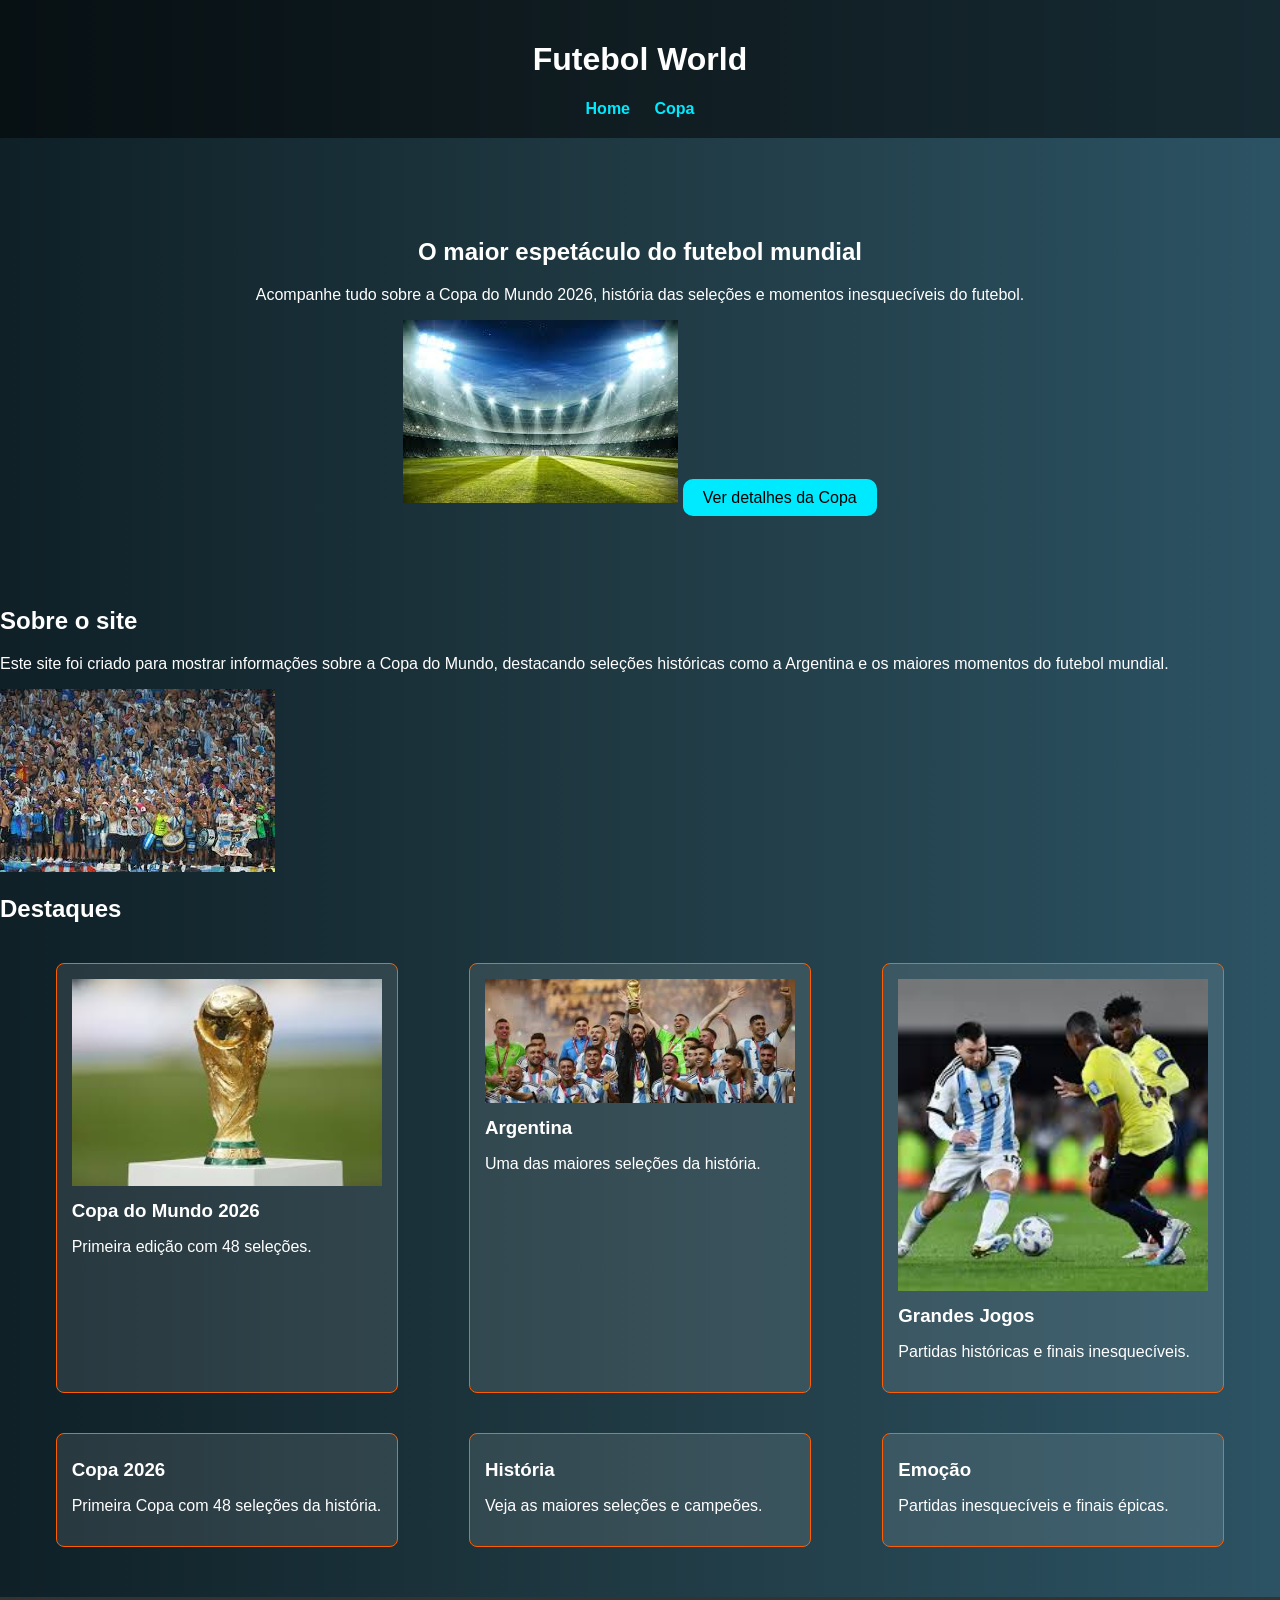
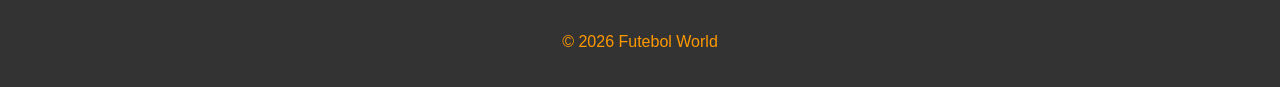
<file: webnacopa/index.html.html>
<!DOCTYPE html>
<html lang="pt-br">
<head>
<meta charset="UTF-8">
<title>Futebol World</title>
<link rel="stylesheet" href="style/style.css">
</head>
<body>

<header>
    <h1>Futebol World</h1>
    <nav>
        
        <a href="index.html">Home</a>
        <a href="copa.html">Copa</a>

    </nav>
</header>

<section class="hero">
    <h2>O maior espetáculo do futebol mundial</h2>
    <p>
        Acompanhe tudo sobre a Copa do Mundo 2026, história das seleções
        e momentos inesquecíveis do futebol.
    </p>

    <img src="img/bannerestadio.jpg" class="img">

    <a href="copa.html" class="btn">Ver detalhes da Copa</a>
</section>

<section class="sobre">
    <h2>Sobre o site</h2>
    <p>
        Este site foi criado para mostrar informações sobre a Copa do Mundo,
        destacando seleções históricas como a Argentina e os maiores momentos
        do futebol mundial.
    </p>

    <img src="img/torcida.jpg" class="img">
</section>

<section class="destaques">
    <h2> Destaques</h2>

    <div class="cards">

        <div class="card">
            <img src="img/taca.jpg" class="img-card">
            <h3>Copa do Mundo 2026</h3>
            <p>Primeira edição com 48 seleções.</p>
        </div>

        <div class="card">
            <img src="img/campea.jpg" class="img-card">
            <h3>Argentina</h3>
            <p>Uma das maiores seleções da história.</p>
        </div>

        <div class="card">
            <img src="img/jogo.jpg" class="img-card">
            <h3>Grandes Jogos</h3>
            <p>Partidas históricas e finais inesquecíveis.</p>
        </div>

    </div>
</section>

<section class="cards">
    <div class="card">
        <h3>Copa 2026</h3>
        <p>Primeira Copa com 48 seleções da história.</p>
    </div>

    <div class="card">
        <h3>História</h3>
        <p>Veja as maiores seleções e campeões.</p>
    </div>

    <div class="card">
        <h3>Emoção</h3>
        <p>Partidas inesquecíveis e finais épicas.</p>
    </div>
</section>

<footer>
    <p>© 2026 Futebol World</p>
</footer>

</body>
</html>
</file>
<file: webnacopa/style/style.css>
body{
    margin:0;
    font-family: Arial, Helvetica, sans-serif;
    background: linear-gradient(to right, #0f2027, #203a43, #2c5364);
        color: white;
    }

    header {
        text-align: center;
        padding: 20px;
        background: rgba(0,0,0,0.5);
    }
    
    nav a {
        margin: 10px;
        color: #00eaff;
        text-decoration: none;
        font-weight: bold;
    }
    
    nav a:hover {
        color: #ffd700;
    }
    
    .hero {
        text-align: center;
        padding: 80px 20px;
    }
    
    .btn {
        background: #00eaff;
        padding: 10px 20px;
        color: black;
        border-radius: 10px;
        text-decoration: none;
    }
    
    .cards {
        display: flex;
        justify-content: space-around;
        padding: 20px;
    }
    
    .card {
        background: rgba(255,255,255,0.1);
        padding: 20px;
        border-radius: 15px;
        width: 25%;
        transition: 0.3s;
    }
    
    .card:hover {
        transform: scale(1.05);
    }
    
    .conteudo {
        padding: 20px;
        text-align: center;
    }
    
    .timeline {
        background: rgba(255,255,255,0.1);
        padding: 15px;
        border-radius: 10px;
    }
    
    .placar {
        font-size: 30px;
        margin: 20px;
    }
    
    button {
        padding: 10px;
        margin: 5px;
        border: none;
        border-radius: 8px;
        cursor: pointer;
    }
    
 
  .banner{
    background:url("https://images.unsplash.com/photo-1588072432836-e1003277435e") center/cover no-repeat;
    height:350px;
    display:flex;
    align-items:center;
    justify-content:center;
    color:rgb(255, 230, 0);
    text-align:center;
  }
  
  /* BANNER */
.banner{
    background:url('https://images.unsplash.com/photo-1588072432836-e10032774350') center/cover no-repeat;
    height:350px;
    display:flex;
    align-items:center;
    justify-content:center;
    color:rgb(255, 166, 0);
    text-align:center;
    }
    
    .banner h1{
    background:rgba(0,0,0,0.5);
    padding:20px;
    }
    
    /* PRODUTOS */
    .produtos{
    padding:40px;
    text-align:center;
    }
    
    .grid{
    display:grid;
    grid-template-columns:repeat(auto-fit,minmax(200px,1fr));
    gap:20px;
    }
    
    .card{
    border:1px solid #ff5e00;
    padding:15px;
    border-radius:8px;
    }
    
    .card img{
    width:100%;
    }
    
    .card h3{
    margin:10px 0;
    }
    
    /* RODAPÉ */
    footer{
    background:#333;
    color:rgb(255, 153, 0);
    text-align:center;
    padding:20px;
    margin-top:30px;
    }
</file>
